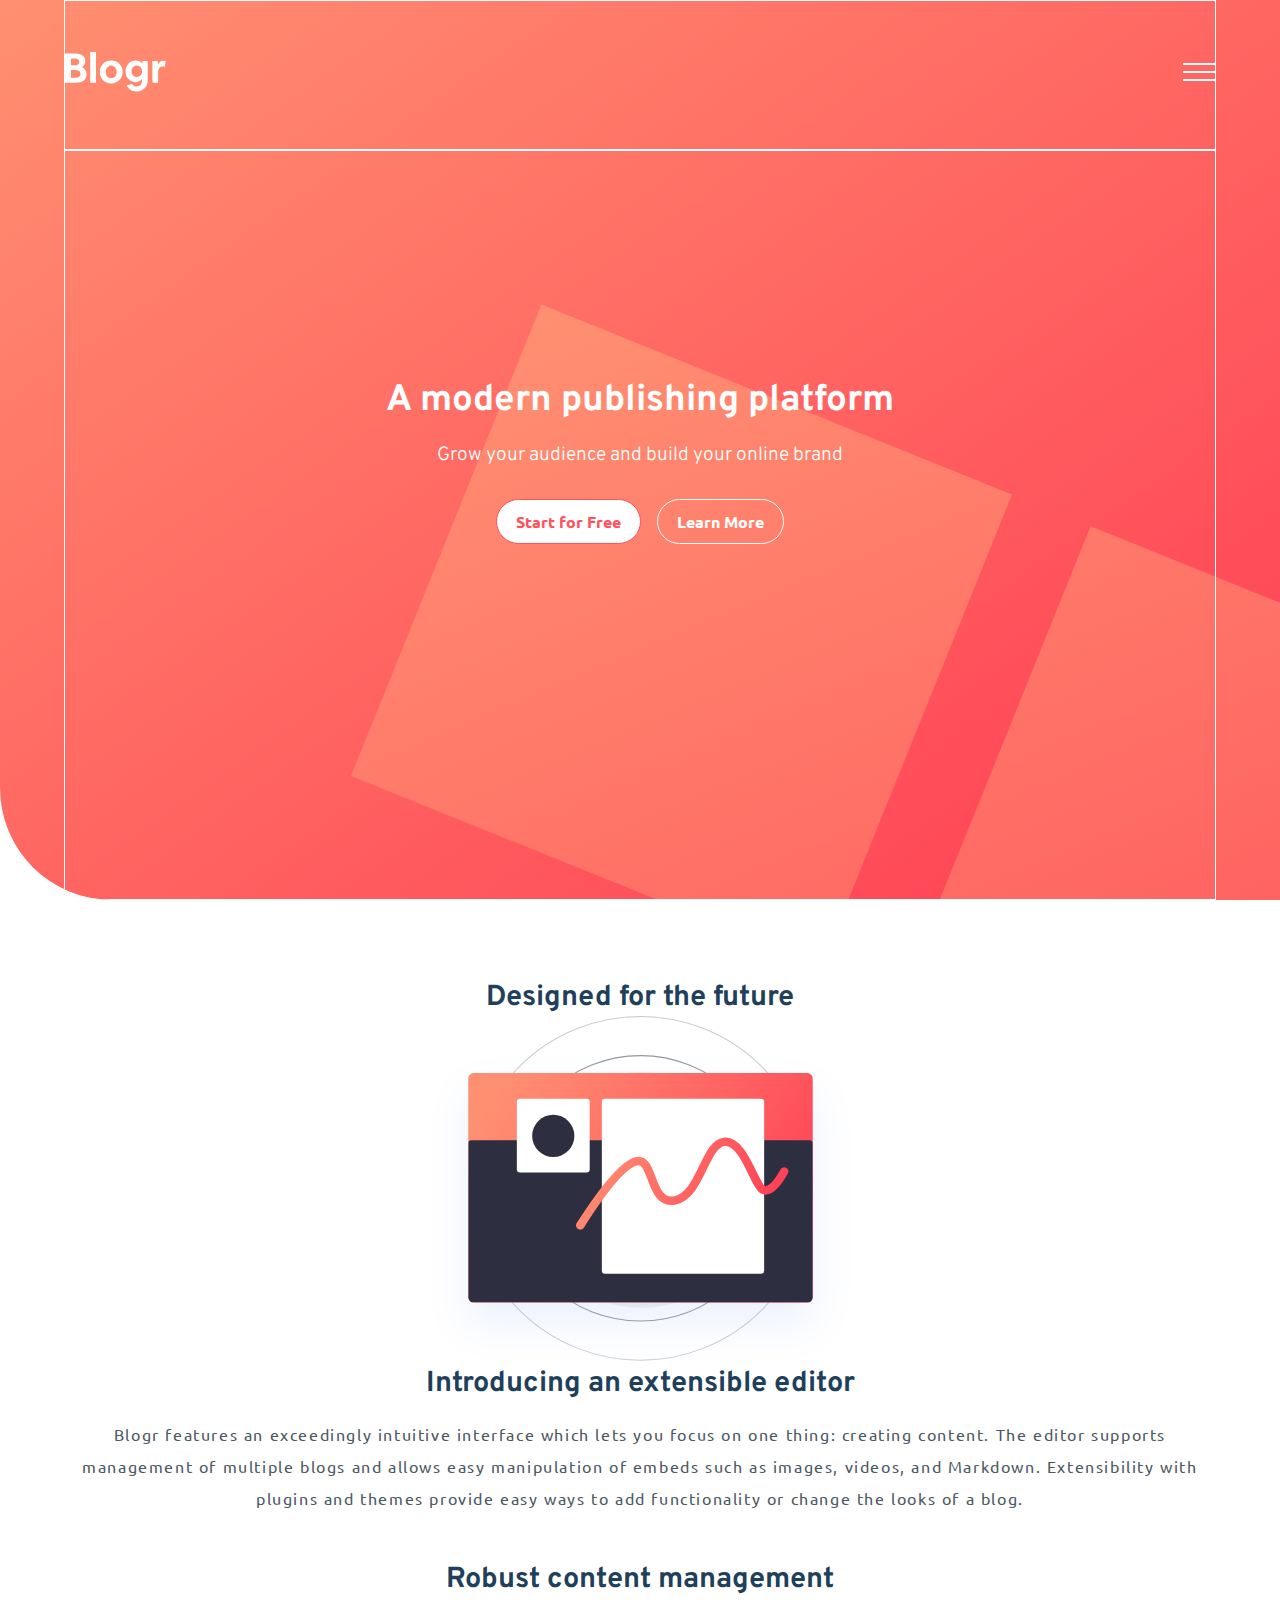
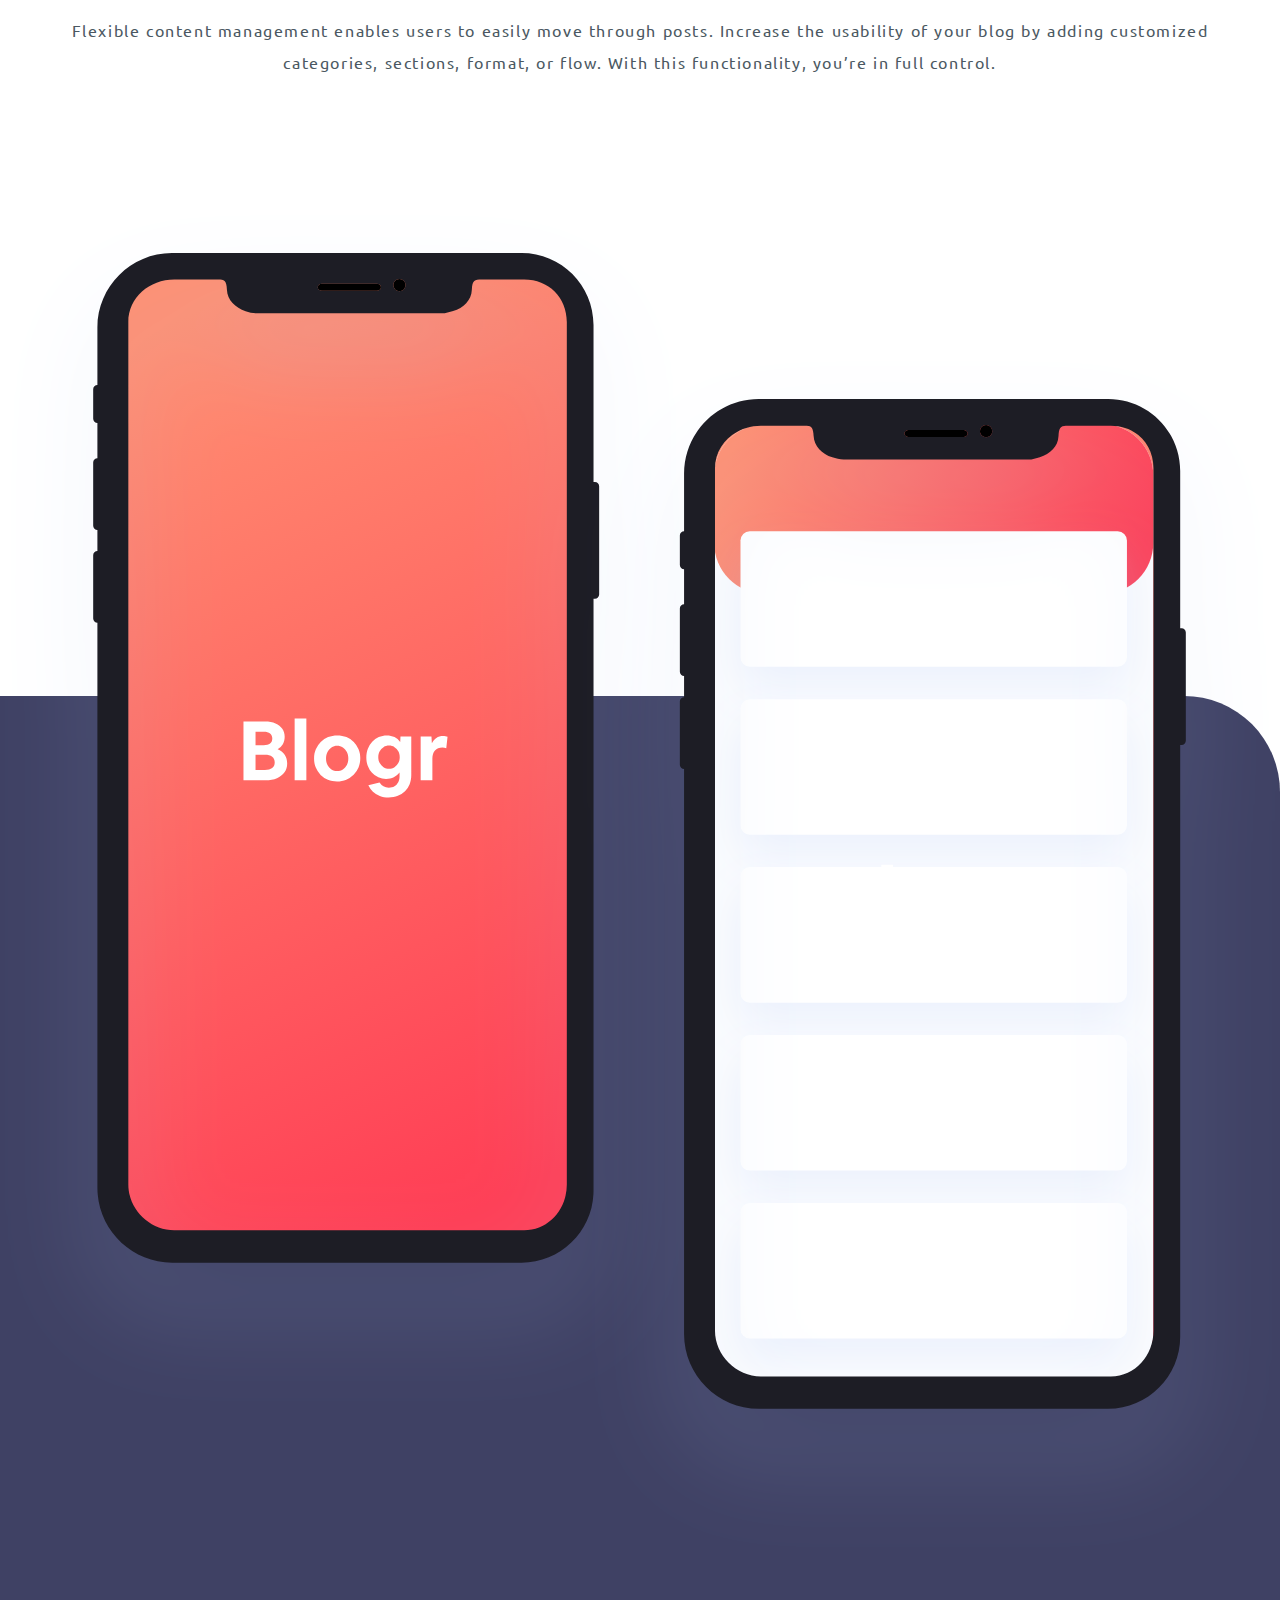
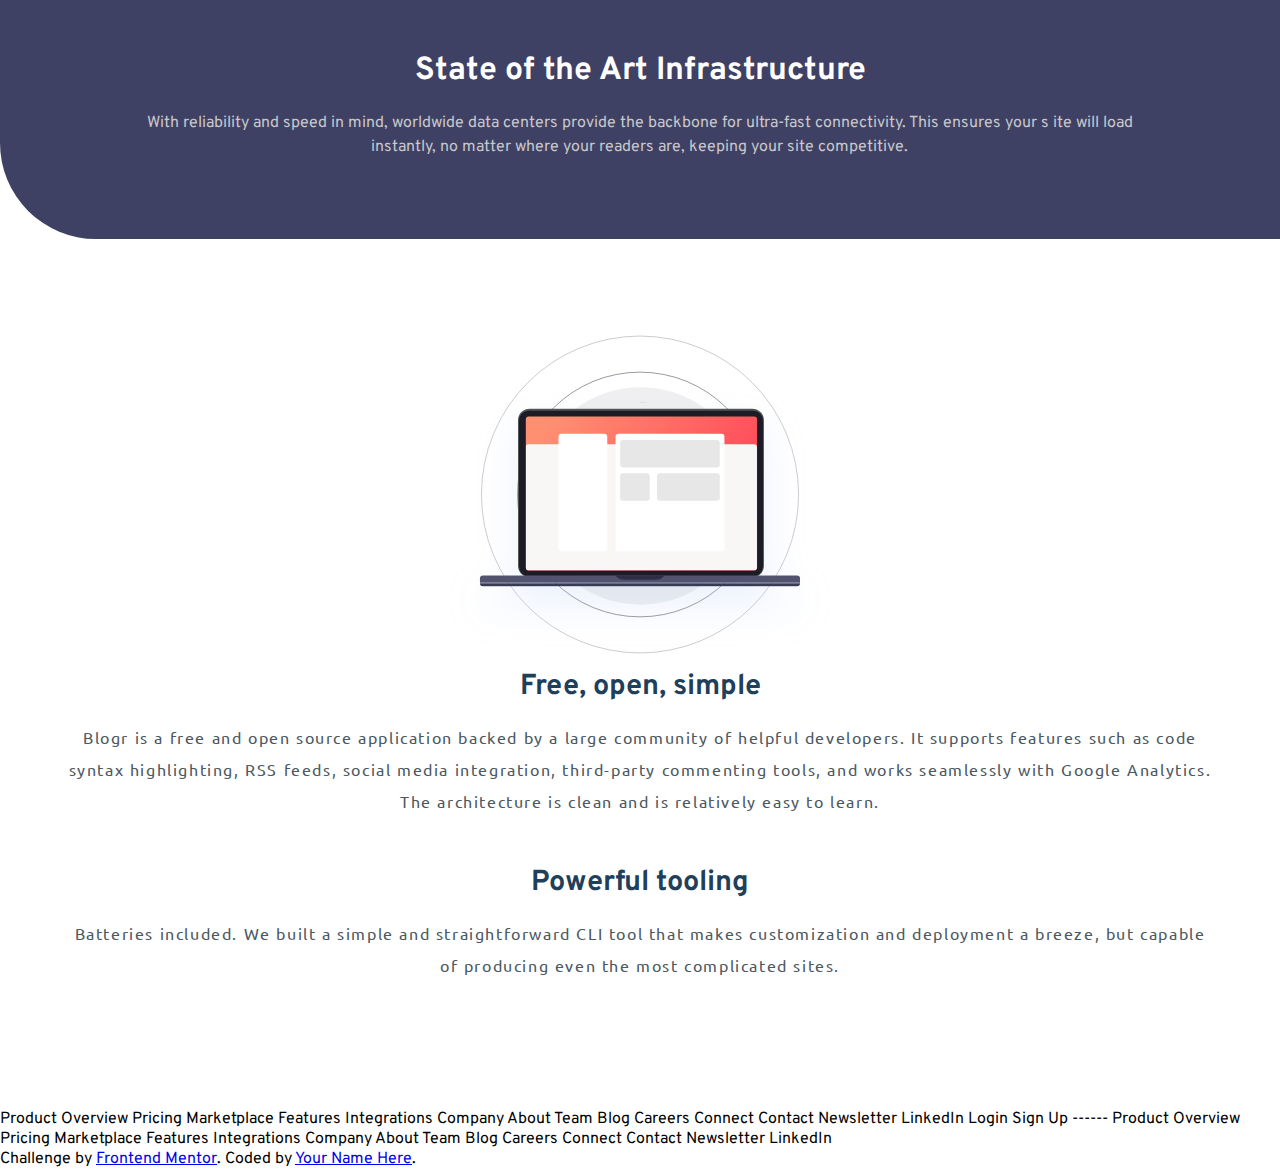
<file: Blogr landing page/index.html>
<!DOCTYPE html>
<html lang="en">
<head>
  <meta charset="UTF-8">
  <meta name="viewport" content="width=device-width, initial-scale=1.0"> <!-- displays site properly based on user's device -->

  <link rel="icon" type="image/png" sizes="32x32" href="./images/favicon-32x32.png">
  
  <title>Frontend Mentor | [Blogr]</title>

  <!-- Feel free to remove these styles or customise in your own stylesheet 👍 -->
  <link href='styles.css' rel='stylesheet'>
   
</head>
<body>

 
  <header class="hero"> 
    <nav class="nav container">
      <div class="nav__logo">
        <img src="./images/logo.svg" alt="" class="nav__logo-img">
      </div> 

      <div class="nav__hamburguer">
        <img src="./images/icon-hamburger.svg" alt="" class="nav__icon">
      </div>
    </nav>

    <section class="hero__main container">
      <h1 class="hero__title">A modern publishing platform</h1>
      <p class="hero__paragraph">Grow your audience and build your online brand</p>
    
      <div class="hero__btns">
        <a href="" class="hero__cta">Start for Free
        </a>
        <a href="" class="hero__cta hero__cta--bg">Learn More</a>
      </div>
    </section>

    <img src="images/bg-pattern-intro.svg" alt="" class="hero__patterns">
  </header>
  
  <main class="main">
    <section class="designed container">
      <h2 class="subtitle">Designed for the future</h2>
      <div class="designed__container">
        <div class="designed__illustration"></div>

        <div class="designed__texts">
          <div class="designed__about">
            <h2 class="subtitle">Introducing an extensible editor</h2>
            <p class="designed__paragraph">
              Blogr features an exceedingly intuitive interface which lets you focus on one thing: creating content. 
              The editor supports management of multiple blogs and allows easy manipulation of embeds such as images, 
              videos, and Markdown. Extensibility with plugins and themes provide easy ways to add functionality or 
              change the looks of a blog.
            </p>
          </div>
          <div class="designed__about">
            <h2 class="subtitle"> Robust content management</h2>
            <p class="designed__paragraph">
              Flexible content management enables users to easily move through posts. Increase the usability of your blog 
              by adding customized categories, sections, format, or flow. With this functionality, you’re in full control.
            </p>
          </div>
          
        </div>
      </div>
    </section>

    <section class="infrastructure">
      <img src="./images/illustration-phones.svg" alt="" class="infrastructure__phones">
      
      <div class="infrastructure__container container ">
        <h2 class="infrastructure__title">State of the Art Infrastructure</h2>
        <p class="infrastructure__paragraph">
          With reliability and speed in mind, worldwide data centers provide the backbone for ultra-fast connectivity. This ensures your s ite will load instantly, no matter where your readers are, keeping your site competitive. 
        </p>
      </div>
    </section>

    <section class="designed container"> 
      <div class="designed__container">
        <div class="free__illustration"></div>

        <div class="designed__texts">
          <div class="designed__about">
            <h2 class="subtitle">Free, open, simple</h2>
            <p class="designed__paragraph">
              
  Blogr is a free and open source application backed by a large community of helpful developers. It supports 
  features such as code syntax highlighting, RSS feeds, social media integration, third-party commenting tools, 
  and works seamlessly with Google Analytics. The architecture is clean and is relatively easy to learn.
            </p>
          </div>
          <div class="designed__about">
            <h2 class="subtitle">Powerful tooling</h2>
            <p class="designed__paragraph">
              
            Batteries included. We built a simple and straightforward CLI tool that makes customization and deployment a breeze, but
            capable of producing even the most complicated sites.

            </p>
          </div>
          
        </div>
      </div>
    </section>

  </main>

  Product

  Overview
  Pricing
  Marketplace
  Features
  Integrations

  Company

  About
  Team
  Blog
  Careers

  Connect

  Contact
  Newsletter
  LinkedIn
  
  Login
  Sign Up
 




  ------
  Product

  Overview
  Pricing
  Marketplace
  Features
  Integrations

  Company

  About
  Team
  Blog
  Careers

  Connect
  
  Contact
  Newsletter
  LinkedIn

  <div class="attribution">
    Challenge by <a href="https://www.frontendmentor.io?ref=challenge" target="_blank">Frontend Mentor</a>. 
    Coded by <a href="#">Your Name Here</a>.
  </div>
</body>
</html>
</file>
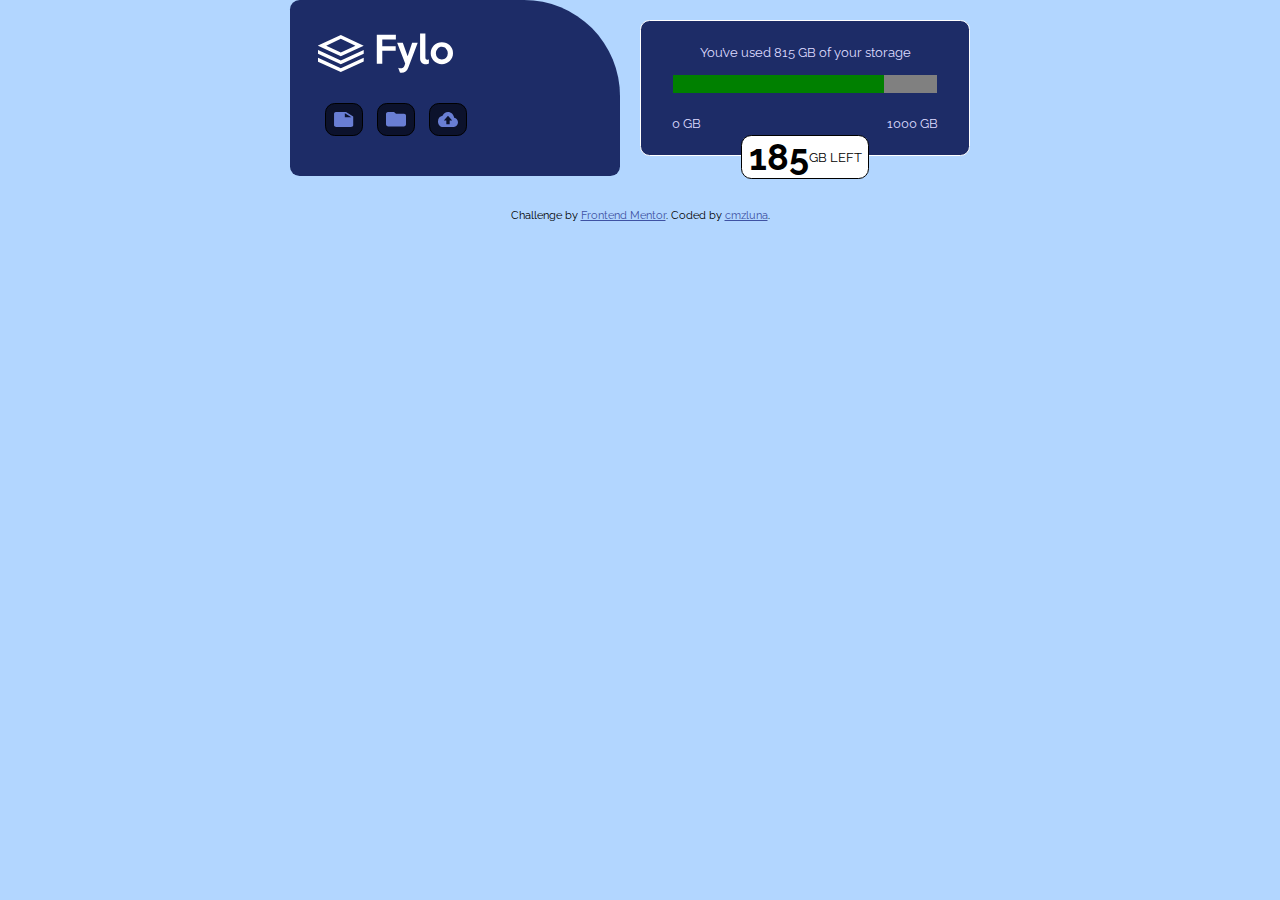
<file: Fylo data storage/index.html>
<!DOCTYPE html>
<html lang="en">
<head>
  <meta charset="UTF-8">
  <meta name="viewport" content="width=device-width, initial-scale=1.0">
  <link rel="preconnect" href="https://fonts.googleapis.com">
  <link rel="preconnect" href="https://fonts.gstatic.com" crossorigin>
  <link href="https://fonts.googleapis.com/css2?family=Raleway&display=swap" rel="stylesheet"> 

  <link rel="icon" type="image/png" sizes="32x32" href="./images/favicon-32x32.png">
  
  <title>Frontend Mentor | Fylo data storage component</title>

  <!-- Feel free to remove these styles or customise in your own stylesheet 👍 -->
  <link href='styles.css' rel='stylesheet'>
</head>
<body>

  <div class="container">
  
    <div class="controls">
      <div class="controls__header">
        <img src="./images/logo.svg" />
      </div>
  
      <div class="controls__buttons">
        <img class="btn-small" src="./images/icon-document.svg">
        <img class="btn-small" src="./images/icon-folder.svg">
        <img class="btn-small" src="./images/icon-upload.svg">
      </div>
    </div>
  
    <div class="status">
  
      <span>You’ve used 815 GB of your storage</span>
      <progress max="100" value="80"></progress>
  
      <div class="status__limits">
        <span>0 GB</span>
        <span>1000 GB</span>
      </div>
  
      <div class="status__remaining">
         <span>185</span> GB LEFT
      </div>
      

    </div>
  
  
  </div>
  
  
  
  </div>
  

  
  <div class="attribution">
    Challenge by <a href="https://www.frontendmentor.io?ref=challenge" target="_blank">Frontend Mentor</a>. 
    Coded by <a href="#">cmzluna</a>.
  </div>
</body>
</html>
</file>
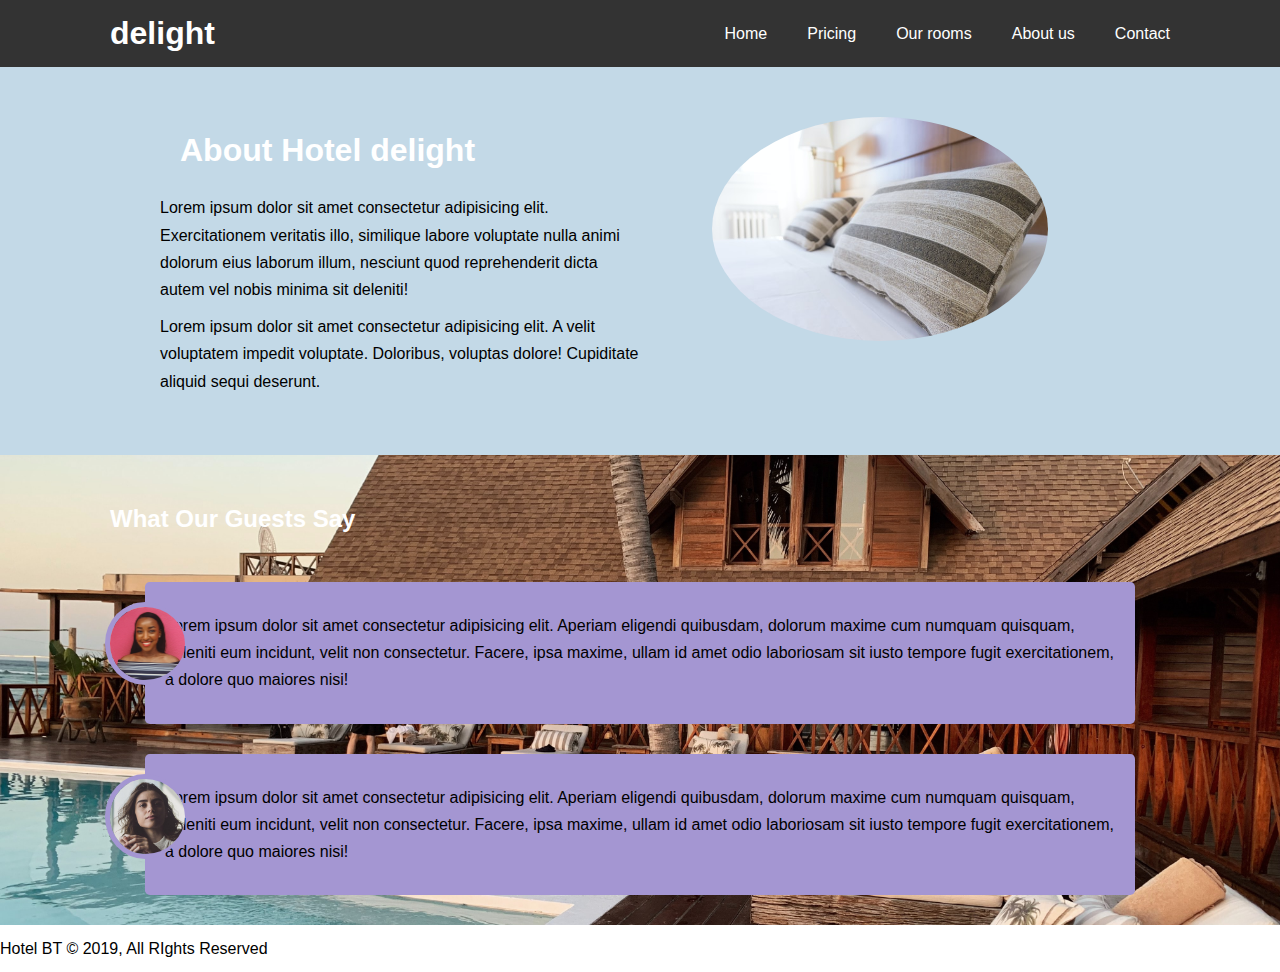
<file: Hotel/about.html>
<!DOCTYPE html>
<html lang="en">
<head>
  <meta charset="UTF-8">
  <meta name="viewport" content="width=device-width, initial-scale=1.0">
  <meta http-equiv="X-UA-Compatible" content="ie=edge">
  <meta name="description" content="Welcome to the most extraordinary hotel in Boston Massachusetts">
  <meta name="keywords" content="hotel,boston hotel,new england hotel">
  <link rel="stylesheet" href="styles.css">
  <link rel="stylesheet" media="screen and (max-width: 768px)" href="mobile.css">
  <title>Hotel BT | About</title>
</head>
<body>
  <header>
    <nav id="navbar">
      <div class="container">
        <h1 class="logo"><a href="index.html">delight</a></h1>
        <ul class="lista">
          <li><a href="#">Home</a></li>
          <li><a href="#">Pricing</a></li>
          <li><a href="#">Our rooms</a></li>
          <li><a href="about.html">About us</a></li>
          <li><a href="#">Contact</a></li>
      </ul>
      </div>
    </nav>
  </header>

  <section id="about-info" class="bg-light py-3">
    <div class="container">
      <div class="info-left">
        <h1 class="l-heading"><span class="text-primary">About</span> Hotel delight</h1>
        <p>Lorem ipsum dolor sit amet consectetur adipisicing elit. Exercitationem veritatis illo, similique labore voluptate nulla animi dolorum eius laborum illum, nesciunt quod reprehenderit dicta autem vel nobis minima sit deleniti!</p>
        <p>Lorem ipsum dolor sit amet consectetur adipisicing elit. A velit voluptatem impedit voluptate. Doloribus, voluptas dolore! Cupiditate aliquid sequi deserunt.</p>
      </div>
      <div class="info-right">
        <img src="./images/photo-2.jpg" alt="hotel">
      </div>
    </div>
  </section>

  <div class="clr"></div>

  <section id="testimonials" class="py-3">
    <div class="container">
      <h2 class="l-heading">What Our Guests Say</h2>
      <div class="testimonial bg-primary">
        <img src="./images/person-1.jpg" alt="Samantha">
        <p>Lorem ipsum dolor sit amet consectetur adipisicing elit. Aperiam eligendi quibusdam, dolorum maxime cum numquam quisquam, deleniti eum incidunt, velit non consectetur. Facere, ipsa maxime, ullam id amet odio laboriosam sit iusto tempore fugit exercitationem, a dolore quo maiores nisi!</p>
      </div>

      <div class="testimonial bg-primary">
          <img src="./images/person-2.jpg" alt="Jen">
          <p>Lorem ipsum dolor sit amet consectetur adipisicing elit. Aperiam eligendi quibusdam, dolorum maxime cum numquam quisquam, deleniti eum incidunt, velit non consectetur. Facere, ipsa maxime, ullam id amet odio laboriosam sit iusto tempore fugit exercitationem, a dolore quo maiores nisi!</p>
        </div>
    </div>
  </section>

  <footer id="main-footer">
    <p>Hotel BT &copy; 2019, All RIghts Reserved</p>
  </footer>
</body>
</html>
</file>
<file: Blogr landing page/styles.css>
@import url("https://fonts.googleapis.com/css2?family=Overpass&display=swap");
@import url("https://fonts.googleapis.com/css2?family=Ubuntu&display=swap");

*,
*::before,
*::after {
  margin: 0;
  padding: 0;
  box-sizing: border-box;
}

:root {
  --font1: "Overpass", sans-serif;
  --font2: "Ubuntu", sans-serif;
  --gradient-very-light-red: hsl(13, 100%, 72%);
  --gradient-light-red: hsl(353, 100%, 62%);
  --padding-container: 80px 0;
  --color-white: #fff;
  --color-light-red: hsl(356, 100%, 66%);
  --very-light-red: hsl(355, 100%, 74%);
  --very-dark-blue: hsl(208, 49%, 24%);
  --very-dark-gray-blue: hsl(237, 17%, 21%);
  --grayish-blue: hsl(240, 2%, 79%);
  /*  (footer text)*/

  --very-dark-grayish-blue: hsl(207, 13%, 34%);
  /* (body copy)*/

  --very-dark-black-blue: hsl(240, 10%, 16%);
  /* (footer background)-*/

  --very-dark-desaturated-blue: hsl(237, 23%, 32%);
}

body {
  font-family: var(--font1);
}

.hero {
  --padding-container: 0;
  min-height: 100vh;
  background-image: linear-gradient(
    to bottom right,
    hsl(13, 100%, 72%),
    hsl(353, 100%, 62%)
  );
  position: relative;
  z-index: 1;
  border-radius: 0 0 0 7em;
  overflow: hidden;
}

.container {
  width: 90%;
  max-width: 1200px;
  margin: 0 auto;
  overflow: hidden;
  padding: var(--padding-container);
}

.nav {
  display: grid;
  grid-template-columns: repeat(2, max-content);
  align-items: center;
  justify-content: space-between;
  height: 150px;

  border: 1px solid white;
}

.hero__main {
  border: 1px solid white;
  text-align: center;
  color: #fff;
  height: calc(100vh - 150px);
  display: flex;
  flex-direction: column;
  justify-content: center;
}

.hero__title {
  font-size: 2.3rem;
}

.hero__paragraph {
  margin-top: 1em;
  font-size: 1.2rem;
  font-weight: 300;
}

.hero__btns {
  margin-top: 2em;
  display: grid;
  grid-template-columns: max-content max-content;
  justify-content: center;
  gap: 1em;
  margin-bottom: 8em;
}

.hero__cta {
  color: var(--color-light-red);
  text-decoration: none;
  font-family: var(--font2);
  font-weight: 600;
  border: 1px solid currentColor;
  border-radius: 2em;
  /* uses same color as stated in 'color' property */
  padding: 0.7em 1.2em;
  background: var(--color-white);
}

.hero__cta--bg {
  --color-white: transparent;
  /* is the same as 
    background: transparent;
        as ( the --color-white variable sets a modification in all the hero__cta block ) 
    */
  --color-light-red: #fff;
  /* same as before ... */
}

.hero__patterns {
  position: absolute;
  top: 0;
  left: -180px;
  width: 160%;
  z-index: -1;
}

.subtitle {
  font-size: 1.8rem;
  color: var(--very-dark-blue);
  text-align: center;
}

.designed__illustration {
  height: 350px;
  background-repeat: no-repeat;
  background-position: center;
  background-size: contain;
  background-image: url(./images/illustration-editor-mobile.svg);
}

.designed__paragraph {
  color: var(--very-dark-grayish-blue);
  line-height: 2rem;
  letter-spacing: 0.1rem;
  text-align: center;
  font-family: var(--font2);
  margin-top: 1em;
}

.designed__about {
  margin-bottom: 3em;
}

.infrastructure {
  position: relative;
  text-align: center;
  color: #fff;
}

/* placing background using before pseudoelement */
.infrastructure::before {
  content: "";
  display: block;
  padding: 80px;
  width: 100%;
  top: 30%;
  bottom: 0;
  position: absolute;
  background-color: var(--very-dark-desaturated-blue);
  z-index: -1;
  border-radius: 0 6em 0 6em;
}

.infrastructure__phones {
  width: 100%;
}

.infrastructure__title {
  font-size: 2rem;
}

.infrastructure__paragraph {
  color: var(--grayish-blue);
  line-height: 1.5;
  width: 90%;
  margin: 0 auto;
  margin-top: 20px;
}

.infrastructure__container {
  margin-top: 1rem;
}

.free__illustration {
  height: 350px;
  background-repeat: no-repeat;
  background-position: center;
  background-size: contain;
  background-image: url(./images/illustration-laptop-mobile.svg);
}
</file>
<file: Fylo data storage/styles.css>
:root {
  --color-primary: #eb2f64;
  --gradient-first: hsl(6, 100%, 80%);
  --gradient-last: hsl(335, 100%, 65%);
  --neutral-pale-blue: hsl(243, 100%, 93%);
  --neutral-grayish-blue: hsl(229, 7%, 55%);
  --neutral-dark-blue: hsl(228, 56%, 26%);
  --neutral-very-dark-blue: hsl(229, 57%, 11%);
}

* {
  margin: 0;
  padding: 0;
  box-sizing: border-box;
}

body {
  font-size: 14px;
  font-family: "Raleway", sans-serif;
}

.container {
  width: 90%;
  margin: 0 auto;
  display: flex;
  flex-wrap: wrap;
  justify-content: center;
}

.controls {
  display: flex;
  flex-direction: column;
  justify-content: space-around;
  background-color: var(--neutral-dark-blue);
  border-radius: 0.6rem 6rem 0.6rem 0.6rem;
  width: inherit;
  padding: 2em;
  max-width: 330px;
  margin: 0px;
}

.controls__header {
  margin-bottom: 10px;
}

.controls__buttons {
  display: flex;
  align-items: baseline;
}

.controls__buttons > img {
  padding: 8px;
  border: 1px solid black;
  border-radius: 0.7em;
  margin: 7px;
  width: 38px;
  height: 33px;
  background-color: var(--neutral-very-dark-blue);
}

.status {
  font-size: 0.8rem;
  background-color: var(--neutral-dark-blue);
  color: var(--neutral-pale-blue);
  width: inherit;
  margin: 20px;
  border-radius: 0.6rem 0.6rem 0.6rem 0.6rem;
  display: flex;
  flex-direction: column;
  align-items: center;
  justify-content: space-between;
  padding: 1.5rem;
  height: 8.5rem;
  max-width: 330px;
  position: relative;
  border: 1px solid white;
}

.status__remaining {
  background-color: white;
  color: black;
  border: 1px solid black;
  width: 10em;
  margin: 0 auto;
  border-radius: 0.8em;
  display: flex;
  justify-content: center;
  align-items: center;
  position: absolute;
  bottom: -1.5rem;
}
.status__remaining span {
  font-weight: 700;
  font-size: 2.8em;
}

.status__limits {
  display: flex;
  width: 95%;
  justify-content: space-between;
  padding-top: 0.5rem;
}

progress {
  -webkit-appearance: none;
  appearance: none;
  width: 95%;
  height: 20px;
  border-radius: 3em;
  padding: 0.1em;
  background-color: linear-gradient(
    to right bottom,
    var(--color-gradient-first),
    var(--color-gradient-last)
  );
}

.attribution {
  padding-top: 3em;
}

/* Mobile Styles */
@media only screen and (max-width: 375px) {
  body {
    background: url(./images/bg-mobile.png);
    background-size: auto;
    background-repeat: no-repeat;
    background-color: #f09a9d; /* Red */
    .container {
    }
  }
}

/* Tablet Styles */
@media only screen and (min-width: 376px) and (max-width: 960px) {
  body {
    background-color: #f5cf8e; /* Yellow */
  }
}

/* Desktop Styles */
@media only screen and (min-width: 961px) and (max-width: 1440px) {
  body {
    background-color: #b2d6ff; /* Blue */
  }
}

.attribution {
  font-size: 11px;
  text-align: center;
}

.attribution a {
  color: hsl(228, 45%, 44%);
}
</file>
<file: Hotel/styles.css>
* {
  margin: 0;
  padding: 0;
  box-sizing: border-box;
}

html,
body {
  font-family: "Segoe UI", Tahoma, Geneva, Verdana, sans-serif;
  line-height: 1.7em;
  font-size: 16px;
}

a {
  color: #333;
  text-decoration: none;
}

h1,
h2,
h3 {
  padding: 20px;
  color: #fff;
}

p {
  margin: 10px 0;
}

.container {
  max-width: 1100px;
  margin: 0 auto;
  padding: 0 0px;
  max-height: 100%;
  height: 100%;
}

#navbar {
  background: #333;
  overflow: auto;
}

#navbar a {
  color: #fff;
}

#navbar .logo {
  list-style: none;
  float: left;
}

#navbar ul {
  float: right;
  list-style: none;
}

#navbar ul li {
  float: left;
}

#navbar ul li a {
  display: block;
  padding: 20px;
  text-align: center;
}

#navbar ul li a:hover {
  background-color: #444;
  color: #8abdf7;
  border-radius: 1.5em 0.3em 1.5em 0;
}

#showcase {
  background: url("./images/showcase.jpg") no-repeat center center/cover;
}

.showcase-content {
  width: 80%;
  max-width: 1100px;
  margin: 0 auto;
  padding: 7rem 0;
  text-align: center;
}

.btn {
  display: inline-block;
  background: #333;
  padding: 13px 20px;
  border: none;
  cursor: pointer;
  color: #fff;
  border-radius: 0.7em;
}

.btn:hover {
  background: #8abdf7;
}

#basics {
  height: 100%;
}

.basics__img {
  float: left;
  width: 50%;
  min-height: 100%;
  height: 400px;
  background: url("./images/photo-1.jpg");
  background-size: cover;
  background-repeat: no-repeat;
}

#basics .basics__content {
  float: right;
  width: 50%;
  height: 400px;
  text-align: center;
  padding: 50px 0px;
  overflow: hidden;
  background-color: #333;
  overflow: hidden;
  padding: 100px 30px;
}

.box {
  float: left;
  width: 33.3%;
  padding: 30px;
  text-align: center;
  height: 100%;
}

.bg-primary {
  background-color: rgb(164, 150, 210);
}

.bg-light {
  background-color: rgb(195, 217, 231);
}

#about-info .container {
  height: 100%;
  padding: 20px;
  overflow: auto;
  max-width: 1000px;
  width: 100%;
}

/*
overflow: auto 
to correct the float problem
https://www.quirksmode.org/css/clearing.html
*/
.info-left {
  float: left;
  height: 100%;
  width: 50%;
}

.info-right {
  float: right;
  width: 50%;
}

.clr {
  clear: both;
}
.py-3 {
  padding: 30px 0;
}
#about-info .info-right img {
  display: block;
  margin: auto;
  width: 70%;
  border-radius: 50%;
}

#testimonials {
  background: url(./images/photo-1.jpg) no-repeat center center/cover;
  height: 100%;
  padding: 30px;
}

#testimonials .testimonial {
  width: 90%;
  margin: 0 auto;
  margin-top: 30px;
  border-radius: 0.3em;
  padding: 20px;
  position: relative;
}

#testimonials .testimonial img {
  float: left;
  width: 80px;
  margin-right: 20px;
  border-radius: 50%;
  position: absolute;
  left: -40px;
  border-left: 5px solid rgb(164, 150, 210);
  border-top: 5px solid rgb(164, 150, 210);
  border-bottom: 5px solid rgb(164, 150, 210);
}
</file>
<file: Hotel/mobile.css>
body {
}

#navbar .logo {
  float: none;
  text-align: center;
}

#navbar ul,
#navbar ul li {
  float: none;
}

#navbar ul li a {
  padding: 10px;
  border: 1px dotted gray;
}

/* Basics section */
.basics__img {
  display: none;
}

#basics .basics__content {
  float: none;
  width: 100%;
  height: 400px;
  text-align: center;
  padding: 50px 0px;
  overflow: hidden;
  background-color: #333;
  overflow: hidden;
  padding: 100px 30px;
}

.box {
  float: none;
  width: 100%;
}

#about-info .info-right,
#about-info .info-left {
  float: none;
  width: 100%;
}

.l-heading {
  text-align: center;
  line-height: 1.5px;
}
</file>
